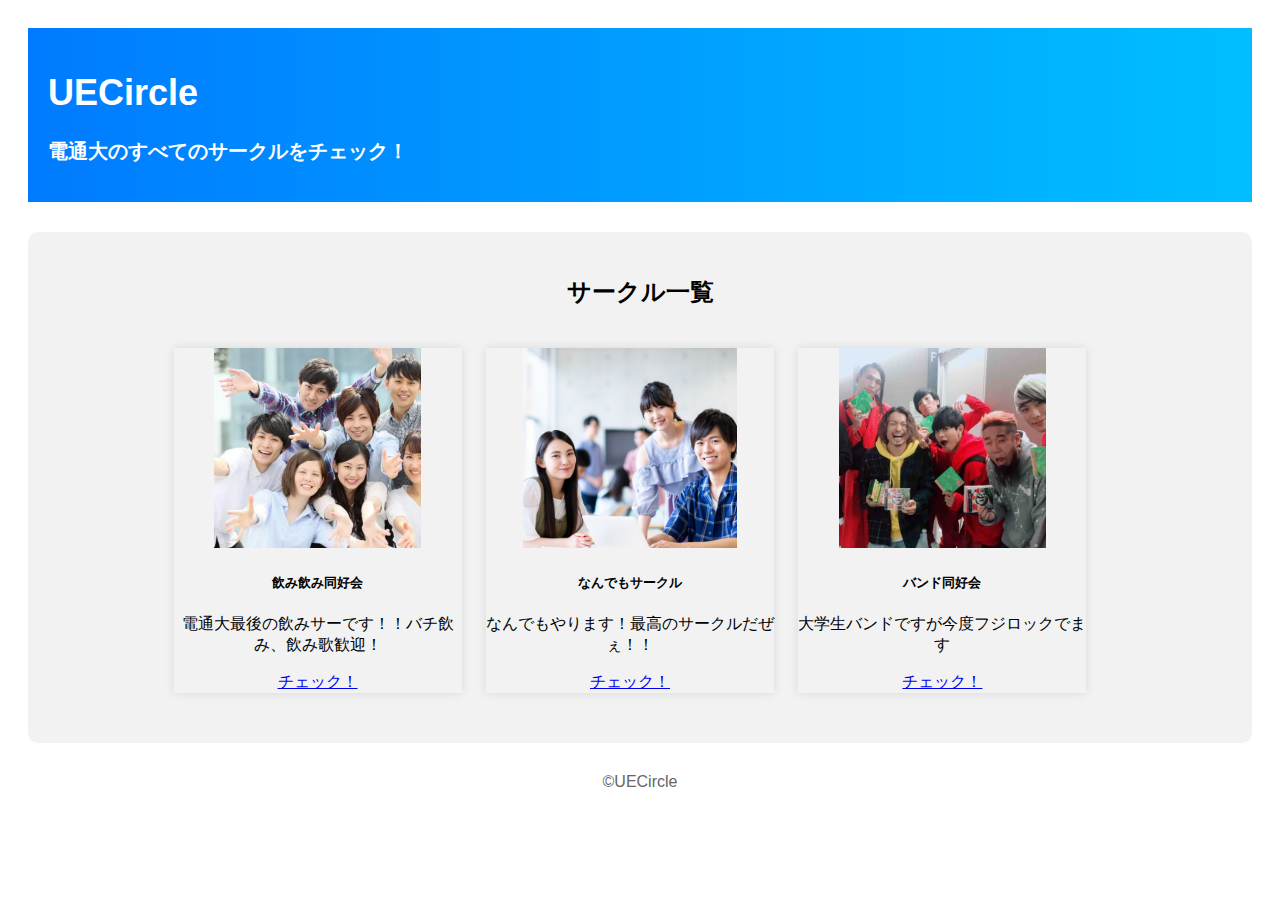
<file: index.html>
<!DOCTYPE html>
<html lang="ja">
<!-- head: サイトのメタ情報を書きます -->

<head>
    <!-- サイトタイトル -->
    <title>UECircle</title>

    <!-- BootstrapのCSS、JS読み込み文 -->
    <link href="https://cdn.jsdelivr.net/npm/bootstrap@5.0.2/dist/css/bootstrap.min.css" rel="stylesheet" integrity="sha384-EVSTQN3/azprG1Anm3QDgpJLIm9Nao0Yz1ztcQTwFspd3yD65VohhpuuCOmLASjC" crossorigin="anonymous">
    <script src="https://cdn.jsdelivr.net/npm/bootstrap@5.0.2/dist/js/bootstrap.bundle.min.js" integrity="sha384-MrcW6ZMFYlzcLA8Nl+NtUVF0sA7MsXsP1UyJoMp4YLEuNSfAP+JcXn/tWtIaxVXM" crossorigin="anonymous"></script>

    <!-- CSSファイルの読み込み -->
    <link rel="stylesheet" href="css/general.css">
    <link rel="stylesheet" href="css/index.css">
</head>

<!-- body: サイトのコンテンツを書きます -->

<body>
    <!-- ヘッダー -->
    <header>
        <h1>
            <a href="#" class="header-link">
                UECircle
            </a>
        </h1>
        <h2>電通大のすべてのサークルをチェック！</h2>
    </header>
    <!-- メインコンテンツ -->
    <main>
        <div class="frame">
            <h3>サークル一覧</h3>
            <ul>
                <li>
                    <div class="card" style="width: 18rem;">
                        <img src="images/circle1.png" class="card-img-top" alt="...">
                        <div class="card-body">
                            <h5 class="card-title">飲み飲み同好会</h5>
                            <p class="card-text">電通大最後の飲みサーです！！バチ飲み、飲み歌歓迎！</p>
                            <a href="circles/1.html" class="btn btn-primary">チェック！</a>
                        </div>
                    </div>
                </li>

                <li>
                    <div class="card" style="width: 18rem;">
                        <img src="images/circle2.png" class="card-img-top" alt="...">
                        <div class="card-body">
                            <h5 class="card-title">なんでもサークル</h5>
                            <p class="card-text">なんでもやります！最高のサークルだぜぇ！！</p>
                            <a href="circles/2.html" class="btn btn-primary">チェック！</a>
                        </div>
                    </div>
                </li>

                <li>
                    <div class="card" style="width: 18rem;">
                        <img src="images/circle3.png" class="card-img-top" alt="...">
                        <div class="card-body">
                            <h5 class="card-title">バンド同好会</h5>
                            <p class="card-text">大学生バンドですが今度フジロックでます</p>
                            <a href="circles/3.html" class="btn btn-primary">チェック！</a>
                        </div>
                    </div>
                </li>
            </ul>
        </div>
    </main>

    <!-- フッター -->
    <footer>
        <p>©︎UECircle</p>
    </footer>
</body>

</html>
</file>
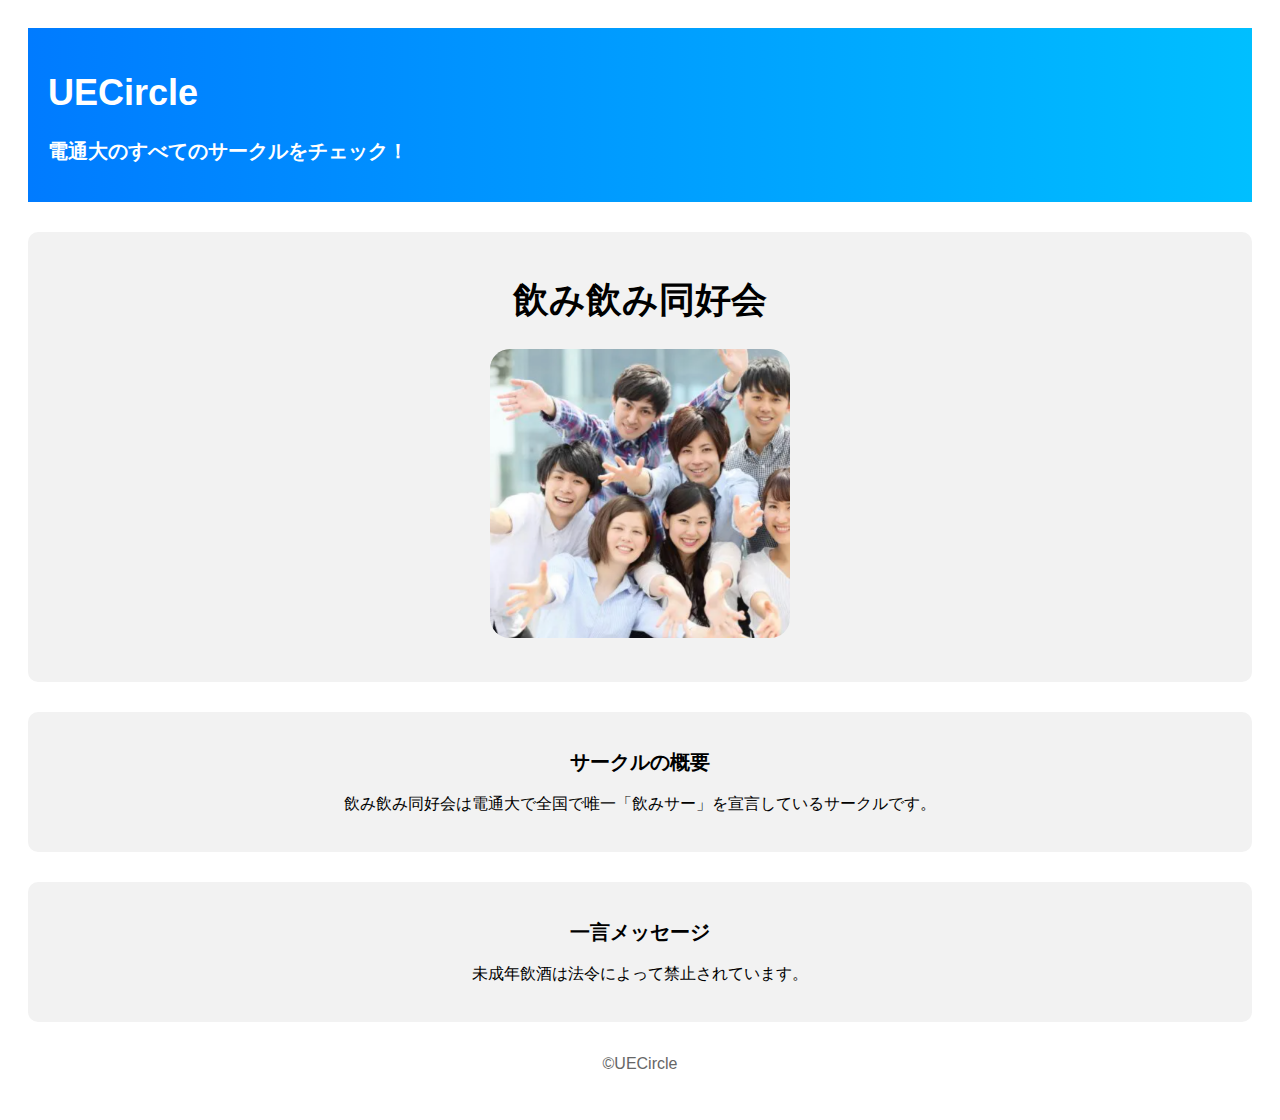
<file: circles/1.html>
<!DOCTYPE html>
<html lang="ja">
<!-- head: サイトのメタ情報を書きます -->

<head>
    <!-- サイトタイトル -->
    <title>UECircle</title>

    <!-- BootstrapのCSS、JS読み込み文 -->
    <link href="https://cdn.jsdelivr.net/npm/bootstrap@5.0.2/dist/css/bootstrap.min.css" rel="stylesheet" integrity="sha384-EVSTQN3/azprG1Anm3QDgpJLIm9Nao0Yz1ztcQTwFspd3yD65VohhpuuCOmLASjC" crossorigin="anonymous">
    <script src="https://cdn.jsdelivr.net/npm/bootstrap@5.0.2/dist/js/bootstrap.bundle.min.js" integrity="sha384-MrcW6ZMFYlzcLA8Nl+NtUVF0sA7MsXsP1UyJoMp4YLEuNSfAP+JcXn/tWtIaxVXM" crossorigin="anonymous"></script>

    <!-- CSSファイルの読み込み -->
    <link rel="stylesheet" href="../css/general.css">
    <link rel="stylesheet" href="../css/detail.css">

</head>

<!-- body: サイトのコンテンツを書きます -->

<body>
    <!-- ヘッダー -->
    <header>
        <h1>
            <a href="../index.html" class="header-link">
                UECircle
            </a>
        </h1>
        <h2>電通大のすべてのサークルをチェック！</h2>
    </header>
    <!-- メインコンテンツ -->
    <main>
        <div class="frame">
            <h1>飲み飲み同好会</h1>
            <img src="../images/circle1.png" alt="サークル画像">
        </div>

        <div class="frame">
            <h2>サークルの概要</h2>
            <p>飲み飲み同好会は電通大で全国で唯一「飲みサー」を宣言しているサークルです。</p>
        </div>

        <div class="frame">
            <h2>一言メッセージ</h2>
            <p>未成年飲酒は法令によって禁止されています。</p>
        </div>

    </main>
    <!-- フッター -->
    <footer>
        <p>©︎UECircle</p>
    </footer>
</body>

</html>
</file>
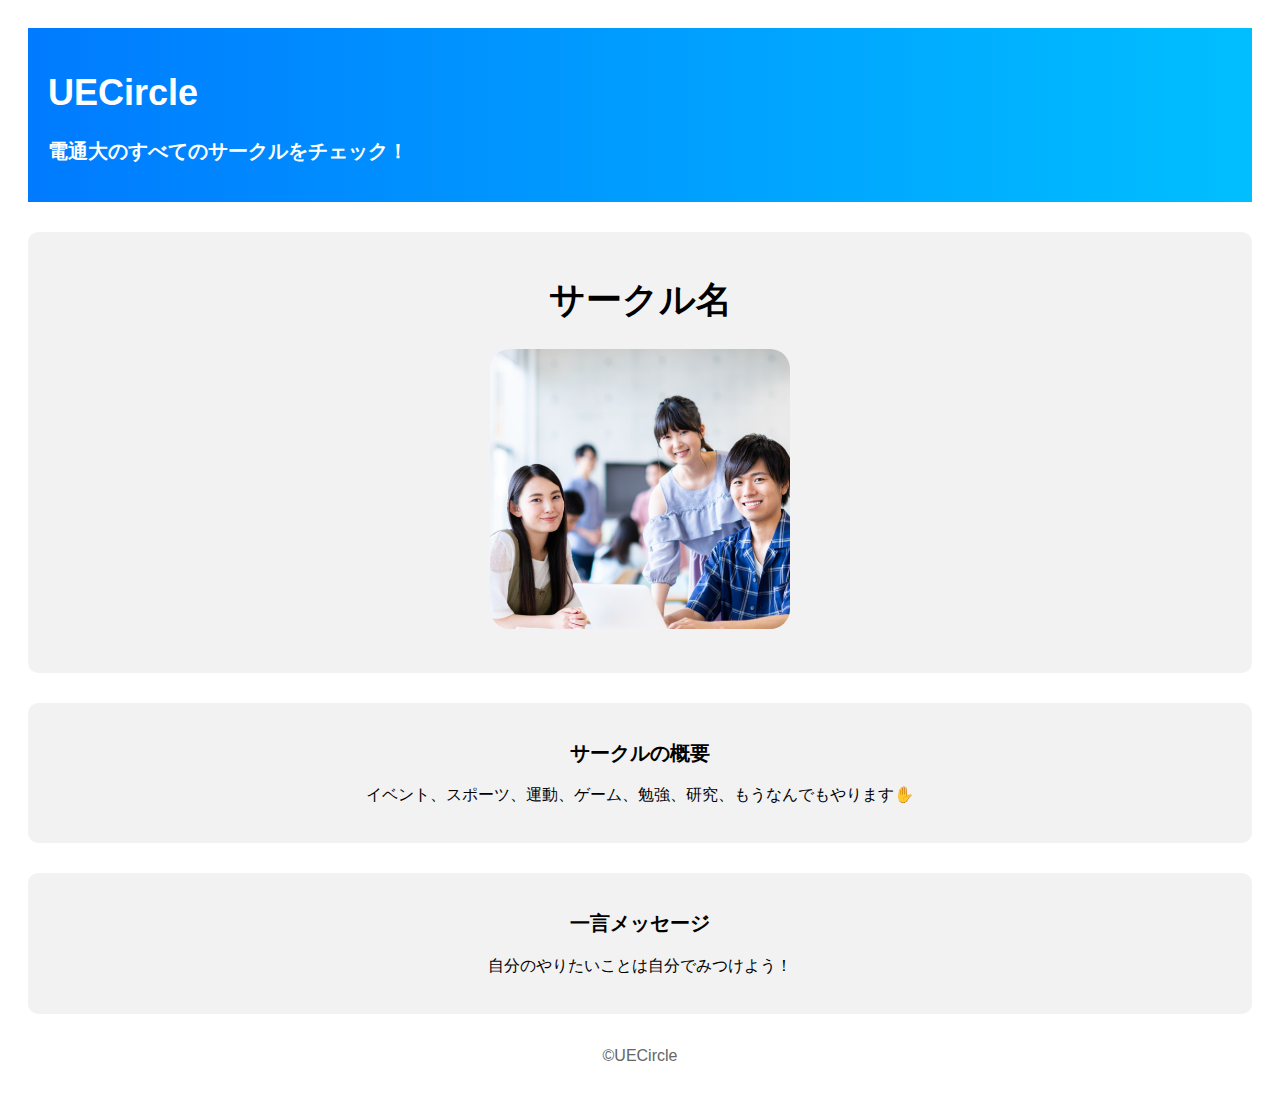
<file: circles/2.html>
<!DOCTYPE html>
<html lang="ja">
<!-- head: サイトのメタ情報を書きます -->

<head>
    <!-- サイトタイトル -->
    <title>UECircle</title>

    <!-- BootstrapのCSS、JS読み込み文 -->
    <link href="https://cdn.jsdelivr.net/npm/bootstrap@5.0.2/dist/css/bootstrap.min.css" rel="stylesheet" integrity="sha384-EVSTQN3/azprG1Anm3QDgpJLIm9Nao0Yz1ztcQTwFspd3yD65VohhpuuCOmLASjC" crossorigin="anonymous">
    <script src="https://cdn.jsdelivr.net/npm/bootstrap@5.0.2/dist/js/bootstrap.bundle.min.js" integrity="sha384-MrcW6ZMFYlzcLA8Nl+NtUVF0sA7MsXsP1UyJoMp4YLEuNSfAP+JcXn/tWtIaxVXM" crossorigin="anonymous"></script>

    <!-- CSSファイルの読み込み -->
    <link rel="stylesheet" href="../css/general.css">
    <link rel="stylesheet" href="../css/detail.css">

</head>

<!-- body: サイトのコンテンツを書きます -->

<body>
    <!-- ヘッダー -->
    <header>
        <h1>
            <a href="../index.html" class="header-link">
                UECircle
            </a>
        </h1>
        <h2>電通大のすべてのサークルをチェック！</h2>
    </header>
    <!-- メインコンテンツ -->
    <main>
        <div class="frame">
            <h1>サークル名</h1>
            <img src="../images/circle2.png" alt="サークル画像">
        </div>

        <div class="frame">
            <h2>サークルの概要</h2>
            <p>イベント、スポーツ、運動、ゲーム、勉強、研究、もうなんでもやります✋</p>
        </div>

        <div class="frame">
            <h2>一言メッセージ</h2>
            <p>自分のやりたいことは自分でみつけよう！</p>
        </div>

    </main>
    <!-- フッター -->
    <footer>
        <p>©︎UECircle</p>
    </footer>
</body>

</html>
</file>
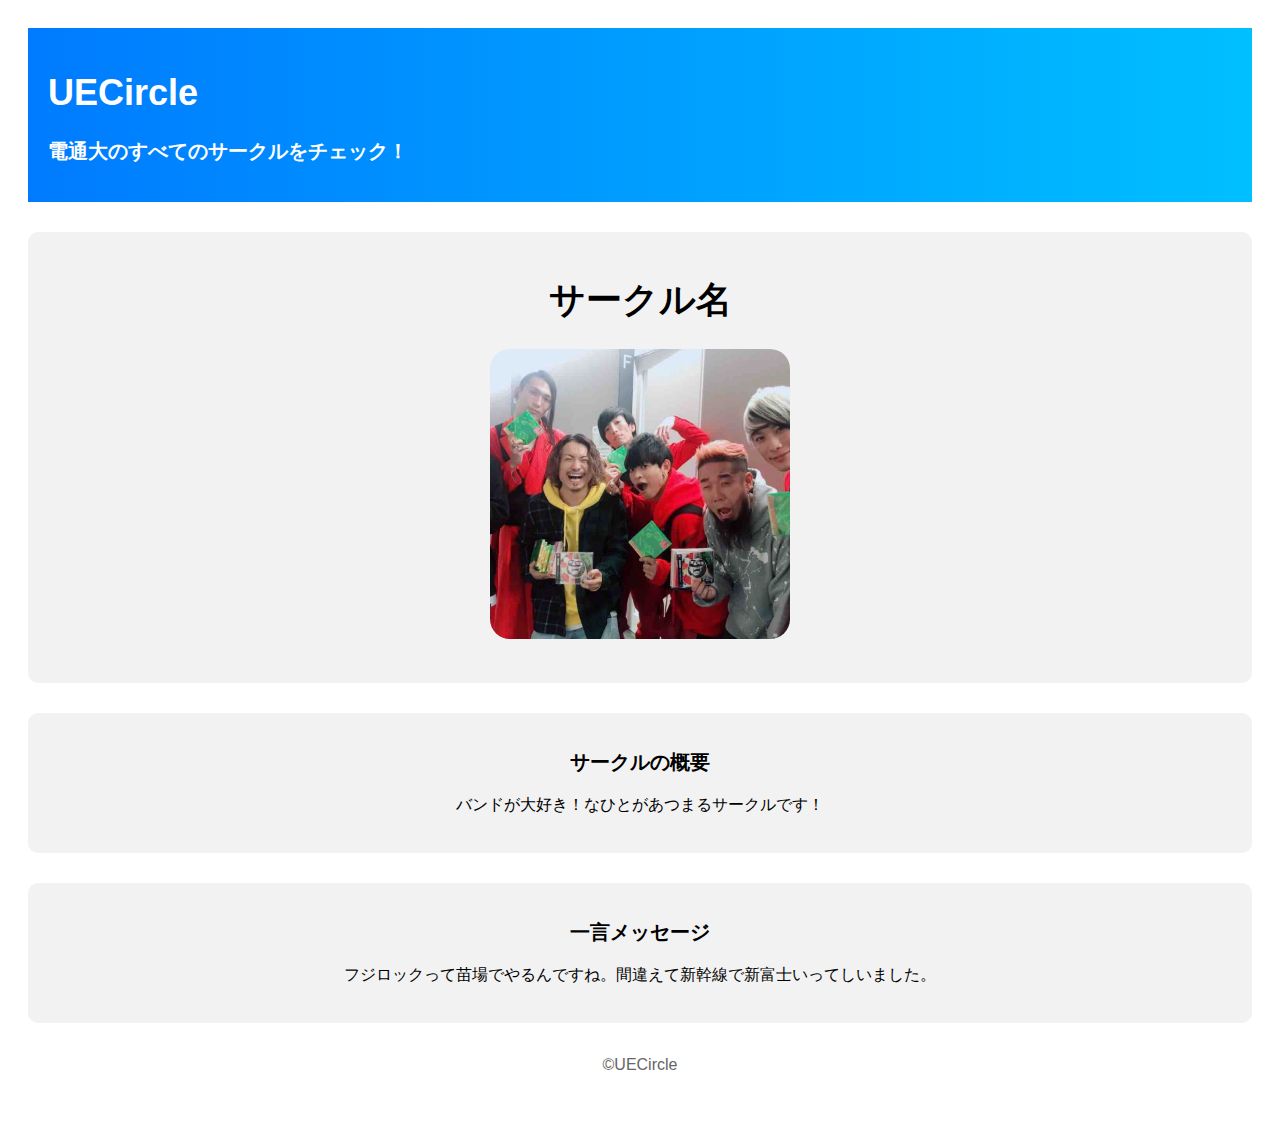
<file: circles/3.html>
<!DOCTYPE html>
<html lang="ja">
<!-- head: サイトのメタ情報を書きます -->

<head>
    <!-- サイトタイトル -->
    <title>UECircle</title>

    <!-- BootstrapのCSS、JS読み込み文 -->
    <link href="https://cdn.jsdelivr.net/npm/bootstrap@5.0.2/dist/css/bootstrap.min.css" rel="stylesheet" integrity="sha384-EVSTQN3/azprG1Anm3QDgpJLIm9Nao0Yz1ztcQTwFspd3yD65VohhpuuCOmLASjC" crossorigin="anonymous">
    <script src="https://cdn.jsdelivr.net/npm/bootstrap@5.0.2/dist/js/bootstrap.bundle.min.js" integrity="sha384-MrcW6ZMFYlzcLA8Nl+NtUVF0sA7MsXsP1UyJoMp4YLEuNSfAP+JcXn/tWtIaxVXM" crossorigin="anonymous"></script>

    <!-- CSSファイルの読み込み -->
    <link rel="stylesheet" href="../css/general.css">
    <link rel="stylesheet" href="../css/detail.css">

</head>

<!-- body: サイトのコンテンツを書きます -->

<body>
    <!-- ヘッダー -->
    <header>
        <h1>
            <a href="../index.html" class="header-link">
                UECircle
            </a>
        </h1>
        <h2>電通大のすべてのサークルをチェック！</h2>
    </header>
    <!-- メインコンテンツ -->
    <main>
        <div class="frame">
            <h1>サークル名</h1>
            <img src="../images/circle3.png" alt="サークル画像">
        </div>

        <div class="frame">
            <h2>サークルの概要</h2>
            <p>バンドが大好き！なひとがあつまるサークルです！</p>
        </div>

        <div class="frame">
            <h2>一言メッセージ</h2>
            <p>フジロックって苗場でやるんですね。間違えて新幹線で新富士いってしいました。</p>
        </div>
    </main>
    <!-- フッター -->
    <footer>
        <p>©︎UECircle</p>
    </footer>
</body>

</html>
</file>
<file: css/general.css>
body {
    font-family: Arial, sans-serif;
    padding: 20px;
}

header {
    margin-bottom: 30px;
    background: linear-gradient(to right, #007bff, #00bfff);
    padding: 20px;
    color: #fff;
    text-align: left;
}

h1 {
    font-size: 36px;
}

h2 {
    font-size: 20px;
}

.frame {
    background-color: #f2f2f2;
    border-radius: 10px;
    padding: 20px;
    margin-bottom: 30px;
}

.header-link {
    color: #fff;
    text-decoration: none;
}

.header-link:hover {
    color: #fff;
    text-decoration: none;
}

footer {
    text-align: center;
    color: #666;
    margin-top: 30px;
}
</file>
<file: css/index.css>
main {
    text-align: center;
}

h3 {
    font-size: 24px;
    margin-bottom: 20px;
}

ul {
    list-style-type: none;
    padding: 0;
    margin-bottom: 30px;
}

li {
    display: inline-block;
    margin-right: 20px;
    vertical-align: top;
}

.card {
    width: 18rem;
    box-shadow: 0 0 10px rgba(0, 0, 0, 0.1);
    margin-top: 20px;
}

.card-img-top {
    height: 200px;
    object-fit: cover;
}
</file>
<file: css/detail.css>
main {
    text-align: center;
}

img {
    max-width: 300px;
    height: auto;
    margin-bottom: 20px;
    border-radius: 20px;
}

p {
    line-height: 1.5;
}
</file>
